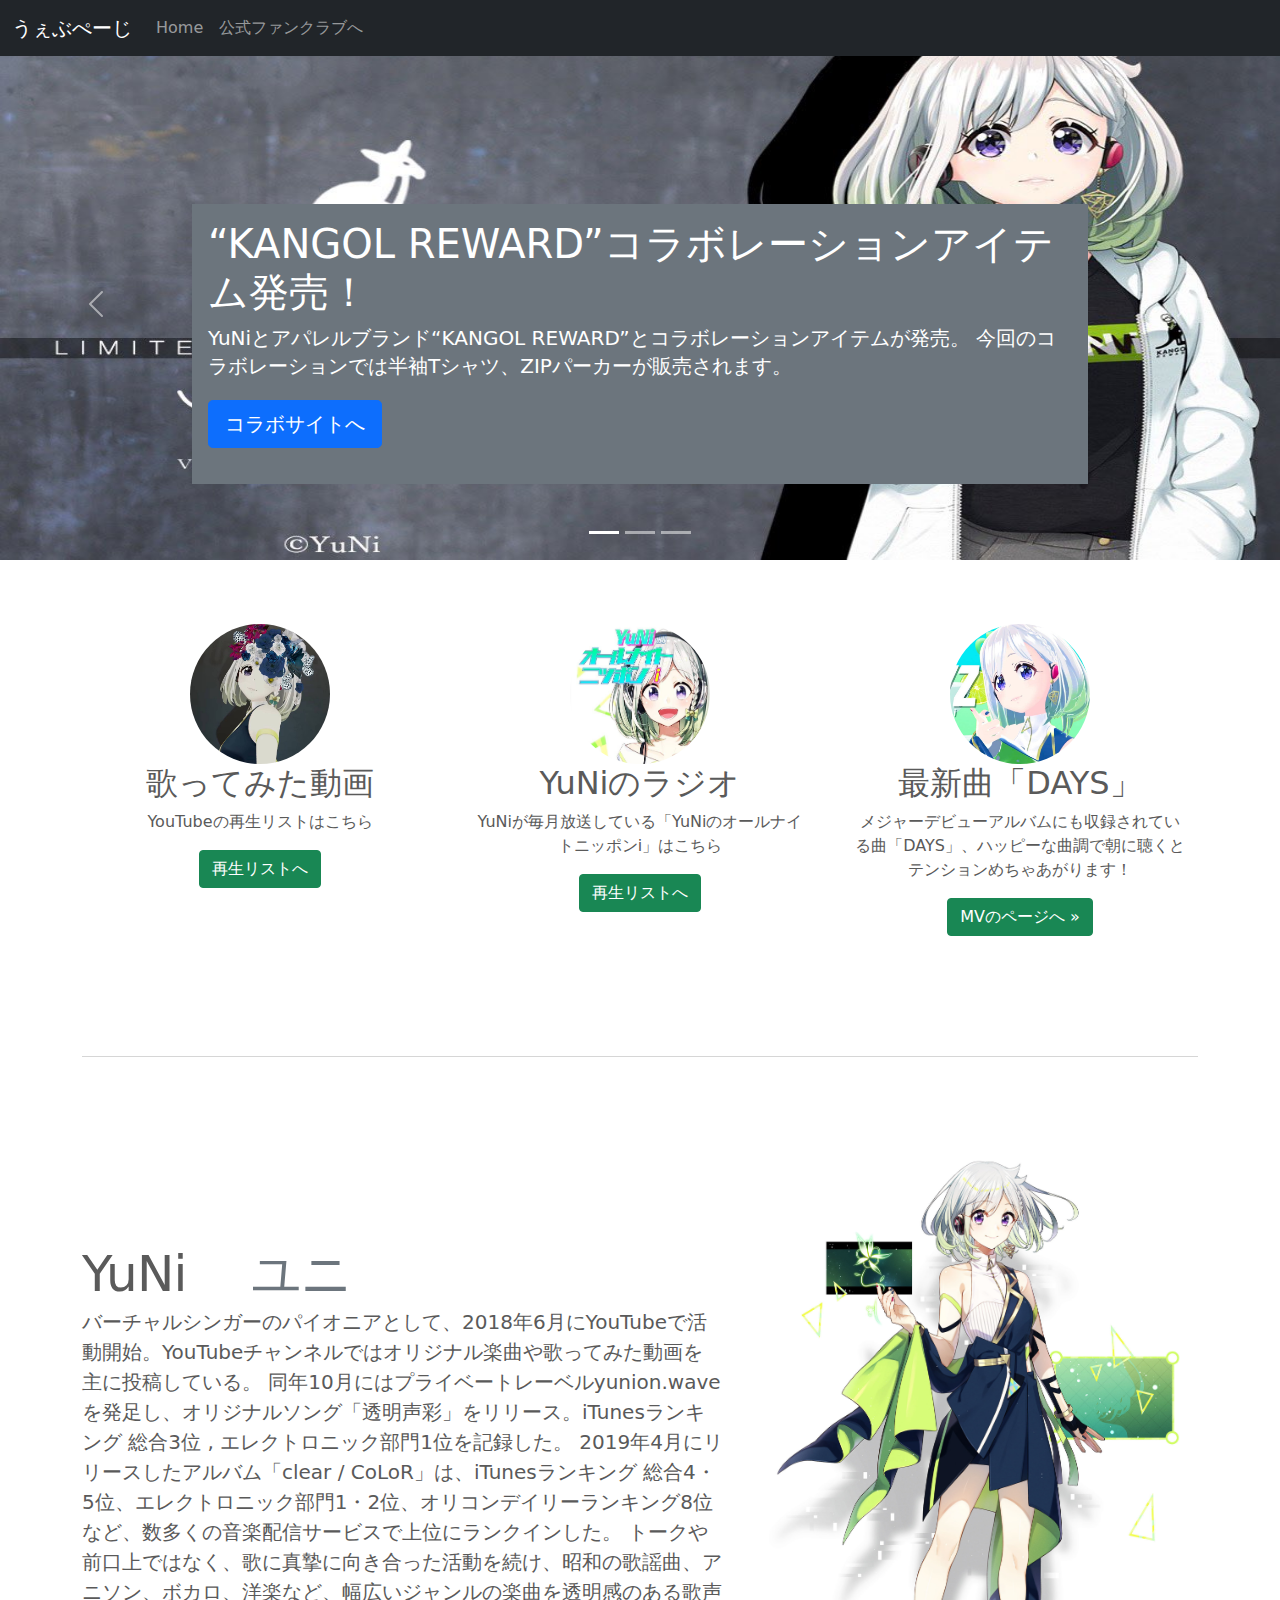
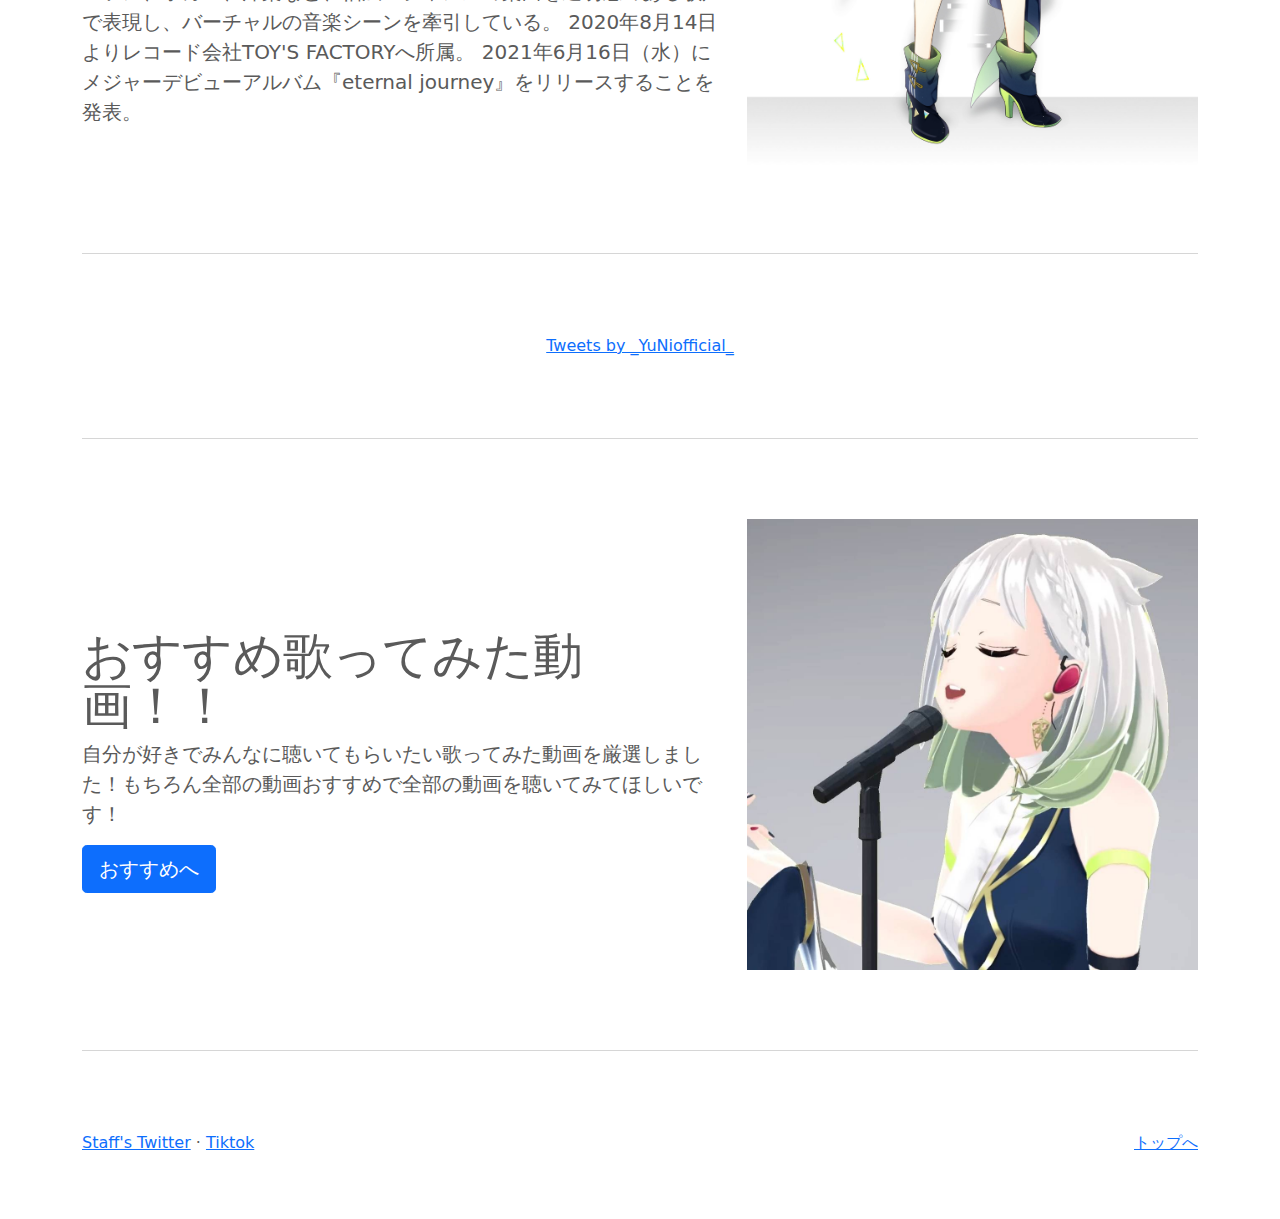
<file: index.html>
<!doctype html>
<html lang="ja">
  <head>
    <meta charset="utf-8">
    <meta name="viewport" content="width=device-width, initial-scale=1">
    <meta name="description" content="">
    <meta name="author" content="Mark Otto, Jacob Thornton, and Bootstrap contributors">
    <meta name="generator" content="Hugo 0.79.0">
    <title>非公式YuNiファンサイト</title>

    <link rel="canonical" href="https://getbootstrap.com/docs/5.0/examples/carousel/">

    

    <!-- Bootstrap core CSS -->
<link href="bootstrap.min.css" rel="stylesheet">

    <style>
      .bd-placeholder-img {
        font-size: 1.125rem;
        text-anchor: middle;
        -webkit-user-select: none;
        -moz-user-select: none;
        user-select: none;
      }

      @media (min-width: 768px) {
        .bd-placeholder-img-lg {
          font-size: 3.5rem;
        }
      }
    </style>

    
    <!-- Custom styles for this template　一番上のとこ -->
    <link href="carousel.css" rel="stylesheet">
  </head>
  <body>
    
<header>
  <nav class="navbar navbar-expand-md navbar-dark fixed-top bg-dark">
    <div class="container-fluid">
      <a class="navbar-brand" >うぇぶぺーじ</a>
      <button class="navbar-toggler" type="button" data-bs-toggle="collapse" data-bs-target="#navbarCollapse" aria-controls="navbarCollapse" aria-expanded="false" aria-label="Toggle navigation">
        <span class="navbar-toggler-icon"></span>
      </button>
      <div class="collapse navbar-collapse" id="navbarCollapse">
        <ul class="navbar-nav me-auto mb-2 mb-md-0">
          <li class="nav-item active">
            <a class="nav-link" aria-current="page" href="index.html">Home</a>
          </li>
          <li class="nav-item">
            <a class="nav-link" href="https://yunionwave.com">公式ファンクラブへ</a>
          </li>
          <!--<li class="nav-item">
            <a class="nav-link disabled" href="#" tabindex="-1" aria-disabled="true">Disabled</a>
          </li>-->
        </ul>
        <!--<form class="d-flex">
          <input class="form-control me-2" type="search" placeholder="Search" aria-label="Search">
          <button class="btn btn-outline-success" type="submit">Search</button>
        </form>-->
      </div>
    </div>
  </nav>
</header>

<!-- 上のスライド -->

<main>

  <div id="myCarousel" class="carousel slide" data-bs-ride="carousel">
    <ol class="carousel-indicators">
      <li data-bs-target="#myCarousel" data-bs-slide-to="0" class="active"></li>
      <li data-bs-target="#myCarousel" data-bs-slide-to="1"></li>
      <li data-bs-target="#myCarousel" data-bs-slide-to="2"></li>
    </ol>
    <div class="carousel-inner">
      <div class="carousel-item active">
         <svg class="bd-placeholder-img" width="100%" height="100%" xmlns="http://www.w3.org/2000/svg" aria-hidden="true" preserveAspectRatio="xMidYMid slice" focusable="false"><rect width="100%" height="100%"  /></svg>　
         <img src= "a.jpeg" alt="スライド１枚目"　class ="img-fluid" >

        <div class="container">
          <div class="carousel-caption text-start">
            <div class="p-3 mb-2 bg-secondary text-white">
            <h1>“KANGOL REWARD”コラボレーションアイテム発売！</h1>
            <p>YuNiとアパレルブランド“KANGOL REWARD”とコラボレーションアイテムが発売。
              今回のコラボレーションでは半袖Tシャツ、ZIPパーカーが販売されます。
               </p>
            <p><a class="btn btn-lg btn-primary" href="https://kangolreward.jp/SHOP/220759/222460/list.html" role="button">コラボサイトへ</a></p>
          </div>
          
          </div>
        </div>
      </div>
      <!-- スライド２枚目 -->

      <div class="carousel-item">
        <svg class="bd-placeholder-img" width="100%" height="100%" xmlns="http://www.w3.org/2000/svg" aria-hidden="true" preserveAspectRatio="xMidYMid slice" focusable="false"><rect width="100%" height="100%" fill="#777"/></svg>
        <img src= "スライド2枚目.jpg" alt="スライド2枚目"　class ="img-fluid" >

        <div class="container">
          <div class="carousel-caption">
            <div class="p-3 mb-2 bg-light text-dark">
            <h1>メジャーデビューアルバム『eternal journey』を6/16にリリース！</h1>
            <p>初回生産限定盤、通常盤の2種がリリースとなり、収録曲はボーカロイドプロデューサー等インターネット上ではもちろんのこと、リアルアーティストへの楽曲提供でも活躍している豪華クリエイター陣が中心となって制作。</p>
            <p><a class="btn btn-lg btn-primary" href="https://tf.lnk.to/eternaljourney_cd" role="button">予約サイトへ</a></p>
          </div>
          </div>
        </div>
      </div>
      <!-- スライド３枚目 -->

      <div class="carousel-item">
        <svg class="bd-placeholder-img" width="100%" height="100%" xmlns="http://www.w3.org/2000/svg" aria-hidden="true" preserveAspectRatio="xMidYMid slice" focusable="false"><rect width="100%" height="100%" fill="#777"/></svg>
        <img src= "スライド3枚目.jpg" alt="スライド3枚目"　class ="img-fluid" >

        <div class="container">
          <div class="carousel-caption text-end">
            <div class="p-3 mb-2 bg-white text-dark">
            <h1>YuNi ONE MAN LIVE「UNLOCK」開催決定！</h1>
            <p>2021年7月30日（金）・31日（土）
              メジャーデビュー後初のワンマンリアルライブを開催！！
              ファンイベントも同日開催！！</p>
            <p><a class="btn btn-lg btn-primary" href="https://yunionwave.com/contents/430921" role="button">ファンクラブへ</a></p>
            </div>
          </div>
        </div>
      </div>
    </div>
    <a class="carousel-control-prev" href="#myCarousel" role="button" data-bs-slide="prev">
      <span class="carousel-control-prev-icon" aria-hidden="true"></span>
      <span class="visually-hidden">Previous</span>
    </a>
    <a class="carousel-control-next" href="#myCarousel" role="button" data-bs-slide="next">
      <span class="carousel-control-next-icon" aria-hidden="true"></span>
      <span class="visually-hidden">Next</span>
    </a>
  </div>


  <!-- Marketing messaging and featurettes　下のとこ
  ================================================== -->
  <!-- Wrap the rest of the page in another container to center all the content. -->

  <div class="container marketing">

    <!-- Three columns of text below the carousel -->
    <div class="row">
      <div class="col-lg-4">
        <!--<svg class="bd-placeholder-img rounded-circle" width="140" height="140" xmlns="http://www.w3.org/2000/svg" role="img" aria-label="Placeholder: 140x140" preserveAspectRatio="xMidYMid slice" focusable="false"><title>Placeholder</title><rect width="100%" height="100%" fill="#777"/><text x="50%" y="50%" fill="#777" dy=".3em">140x140</text></svg>-->
        <img src = "アイコン１.jpg" class = "rounded-circle" alt = "Rounded Image" width = "140" height = "140">

        <h2>歌ってみた動画</h2>
        <p>YouTubeの再生リストはこちら</p>
        <p><a class="btn btn-success" href="https://www.youtube.com/playlist?list=PLjGAXih5gQmHavTwLCBjCJRCi-a6Z4TG_" role="button" target="_blank">再生リストへ </a></p>
      </div><!-- /.col-lg-4 -->
      <div class="col-lg-4">
        <!--<svg class="bd-placeholder-img rounded-circle" width="140" height="140" xmlns="http://www.w3.org/2000/svg" role="img" aria-label="Placeholder: 140x140" preserveAspectRatio="xMidYMid slice" focusable="false"><title>Placeholder</title><rect width="100%" height="100%" fill="#777"/><text x="50%" y="50%" fill="#777" dy=".3em">140x140</text></svg> -->
        <img src = "アイコン2.jpg" class = "rounded-circle" alt = "Rounded Image" width = "140" height = "140">

        <h2>YuNiのラジオ</h2>
        <p>YuNiが毎月放送している「YuNiのオールナイトニッポンi」はこちら</p>
        <p><a class="btn btn-success" href="https://www.youtube.com/playlist?list=PLjGAXih5gQmEUfAAfwnBWAphe12jAqzSf" role="button" target="_blank">再生リストへ</a></p>
      </div><!-- /.col-lg-4 -->
      <div class="col-lg-4">
        <!-- <svg class="bd-placeholder-img rounded-circle" width="140" height="140" xmlns="http://www.w3.org/2000/svg" role="img" aria-label="Placeholder: 140x140" preserveAspectRatio="xMidYMid slice" focusable="false"><title>Placeholder</title><rect width="100%" height="100%" fill="#777"/><text x="50%" y="50%" fill="#777" dy=".3em">140x140</text></svg> -->
        <img src = "アイコン3.jpg" class = "rounded-circle" alt = "Rounded Image" width = "140" height = "140">

        <h2>最新曲「DAYS」</h2>
        <p>メジャーデビューアルバムにも収録されている曲「DAYS」、ハッピーな曲調で朝に聴くとテンションめちゃあがります！</p>
        <p><a class="btn btn-success" href="https://www.youtube.com/watch?v=i-b1lfCWGmc" role="button" target="_blank">MVのページへ &raquo;</a></p>
      </div><!-- /.col-lg-4 -->
    </div><!-- /.row -->


    <!-- START THE FEATURETTES -->

    <hr class="featurette-divider">

    <div class="row featurette">
      <div class="col-md-7">
        <h2 class="featurette-heading">YuNi <span class="text-muted">　ユニ</span></h2>
        <p class="lead">バーチャルシンガーのパイオニアとして、2018年6月にYouTubeで活動開始。YouTubeチャンネルではオリジナル楽曲や歌ってみた動画を主に投稿している。
          同年10月にはプライベートレーベルyunion.waveを発足し、オリジナルソング「透明声彩」をリリース。iTunesランキング 総合3位 , エレクトロニック部門1位を記録した。
          2019年4月にリリースしたアルバム「clear / CoLoR」は、iTunesランキング 総合4・5位、エレクトロニック部門1・2位、オリコンデイリーランキング8位など、数多くの音楽配信サービスで上位にランクインした。
          トークや前口上ではなく、歌に真摯に向き合った活動を続け、昭和の歌謡曲、アニソン、ボカロ、洋楽など、幅広いジャンルの楽曲を透明感のある歌声で表現し、バーチャルの音楽シーンを牽引している。
          2020年8月14日よりレコード会社TOY'S FACTORYへ所属。
          2021年6月16日（水）にメジャーデビューアルバム『eternal journey』をリリースすることを発表。</p>
      </div>
      <div class="col-md-5">
        <!--<svg class="bd-placeholder-img bd-placeholder-img-lg featurette-image img-fluid mx-auto" width="500" height="500" xmlns="http://www.w3.org/2000/svg" role="img" aria-label="Placeholder: 500x500" preserveAspectRatio="xMidYMid slice" focusable="false"><title>Placeholder</title><rect width="100%" height="100%" fill="#eee"/><text x="50%" y="50%" fill="#aaa" dy=".3em">500x500</text></svg>-->
        <img src ="YuNi_mainV.jpg" alt ="紹介文１" width= "500" height ="500" class ="img-fluid">

      </div>
    </div>

    <hr class="featurette-divider">
    <div style="text-align:center;">
    <a class="twitter-timeline " data-width="750" data-height="750" data-theme="light" href="https://twitter.com/_YuNiofficial_?ref_src=twsrc%5Etfw">Tweets by _YuNiofficial_</a> <script async src="https://platform.twitter.com/widgets.js" charset="utf-8"></script>
  </div>

    <!--<div class="row featurette">
      <div class="col-md-7 order-md-2">
        <h2 class="featurette-heading">Oh yeah, it’s that good. <span class="text-muted">See for yourself.</span></h2>
        <p class="lead">Donec ullamcorper nulla non metus auctor fringilla. Vestibulum id ligula porta felis euismod semper. Praesent commodo cursus magna, vel scelerisque nisl consectetur. Fusce dapibus, tellus ac cursus commodo.</p>
      </div>
      <div class="col-md-5 order-md-1">
        <svg class="bd-placeholder-img bd-placeholder-img-lg featurette-image img-fluid mx-auto" width="500" height="500" xmlns="http://www.w3.org/2000/svg" role="img" aria-label="Placeholder: 500x500" preserveAspectRatio="xMidYMid slice" focusable="false"><title>Placeholder</title><rect width="100%" height="100%" fill="#eee"/><text x="50%" y="50%" fill="#aaa" dy=".3em">500x500</text></svg>

      </div>
    </div>-->

    <hr class="featurette-divider">

    <div class="row featurette">
      <div class="col-md-7">
        <h2 class="featurette-heading">おすすめ歌ってみた動画！！<span class="text-muted"></span></h2>
        <p class="lead">自分が好きでみんなに聴いてもらいたい歌ってみた動画を厳選しました！もちろん全部の動画おすすめで全部の動画を聴いてみてほしいです！</p>
        <p><a class="btn btn-lg btn-primary" href="index_album.html" role="button"target="_blank" >おすすめへ</a></p>
      </div>
      <div class="col-md-5">
        <!--<svg class="bd-placeholder-img bd-placeholder-img-lg featurette-image img-fluid mx-auto" width="500" height="500" xmlns="http://www.w3.org/2000/svg" role="img" aria-label="Placeholder: 500x500" preserveAspectRatio="xMidYMid slice" focusable="false"><title>Placeholder</title><rect width="100%" height="100%" fill="#eee"/><text x="50%" y="50%" fill="#aaa" dy=".3em">500x500</text></svg>-->
        <img src ="紹介文2.jpg" alt ="紹介文2" width= "500" height ="500" class ="img-fluid">

      </div>
    </div>

    <hr class="featurette-divider">

    <!-- /END THE FEATURETTES -->

  </div><!-- /.container -->


  <!-- FOOTER -->
  <footer class="container">
    <p class="float-end"><a href="#">トップへ</a></p>
    <p> <a href="https://twitter.com/YuNiStaff" target="_blank">Staff's Twitter</a> &middot; <a href="https://www.tiktok.com/@yuni_officialchannel_?_d=secCgYIASAHKAESMgowjdj4FwV%2BAiDj9EMn5mTVcNswPNz97nvleVkahY7WKZ1DSWr0xNm8bqWeIhpjeLPcGgA%3D&language=ja&mid=6959878928471164929&preview_pb=0&region=JP&share_app_id=1180&share_item_id=6965806144094866690&share_link_id=6DE9D7A9-5E43-410A-8368-E43C0F97AC4B&source=h5_t&timestamp=1621854458&tt_from=twitter&u_code=dh9cdjll4jid13&utm_campaign=client_share&utm_medium=ios&utm_source=twitter&_r=1" target="_blank">Tiktok</a></p>
  </footer>
</main>


    <script src="bootstrap.bundle.min.js"></script>

      
  </body>
</html>
</file>
<file: carousel.css>
/* GLOBAL STYLES
-------------------------------------------------- */
/* Padding below the footer and lighter body text */

body {
  padding-top: 3rem;
  padding-bottom: 3rem;
  color: #5a5a5a;
}


/* CUSTOMIZE THE CAROUSEL
-------------------------------------------------- */

/* Carousel base class */
.carousel {
  margin-bottom: 4rem;
}
/* Since positioning the image, we need to help out the caption */
.carousel-caption {
  bottom: 3rem;
  z-index: 10;
}

/* Declare heights because of positioning of img element */
.carousel-item {
  height: 32rem;
}
.carousel-item > img {
  position: absolute;
  top: 0;
  left: 0;
  min-width: 100%;
  height: 32rem;
}


/* MARKETING CONTENT
-------------------------------------------------- */

/* Center align the text within the three columns below the carousel */
.marketing .col-lg-4 {
  margin-bottom: 1.5rem;
  text-align: center;
}
.marketing h2 {
  font-weight: 400;
}
/* rtl:begin:ignore */
.marketing .col-lg-4 p {
  margin-right: .75rem;
  margin-left: .75rem;
}
/* rtl:end:ignore */


/* Featurettes
------------------------- */

.featurette-divider {
  margin: 5rem 0; /* Space out the Bootstrap <hr> more */
}

/* Thin out the marketing headings */
.featurette-heading {
  font-weight: 300;
  line-height: 1;
  /* rtl:remove */
  letter-spacing: -.05rem;
}


/* RESPONSIVE CSS
-------------------------------------------------- */

@media (min-width: 40em) {
  /* Bump up size of carousel content */
  .carousel-caption p {
    margin-bottom: 1.25rem;
    font-size: 1.25rem;
    line-height: 1.4;
  }

  .featurette-heading {
    font-size: 50px;
  }
}

@media (min-width: 62em) {
  .featurette-heading {
    margin-top: 7rem;
  }
}
</file>
